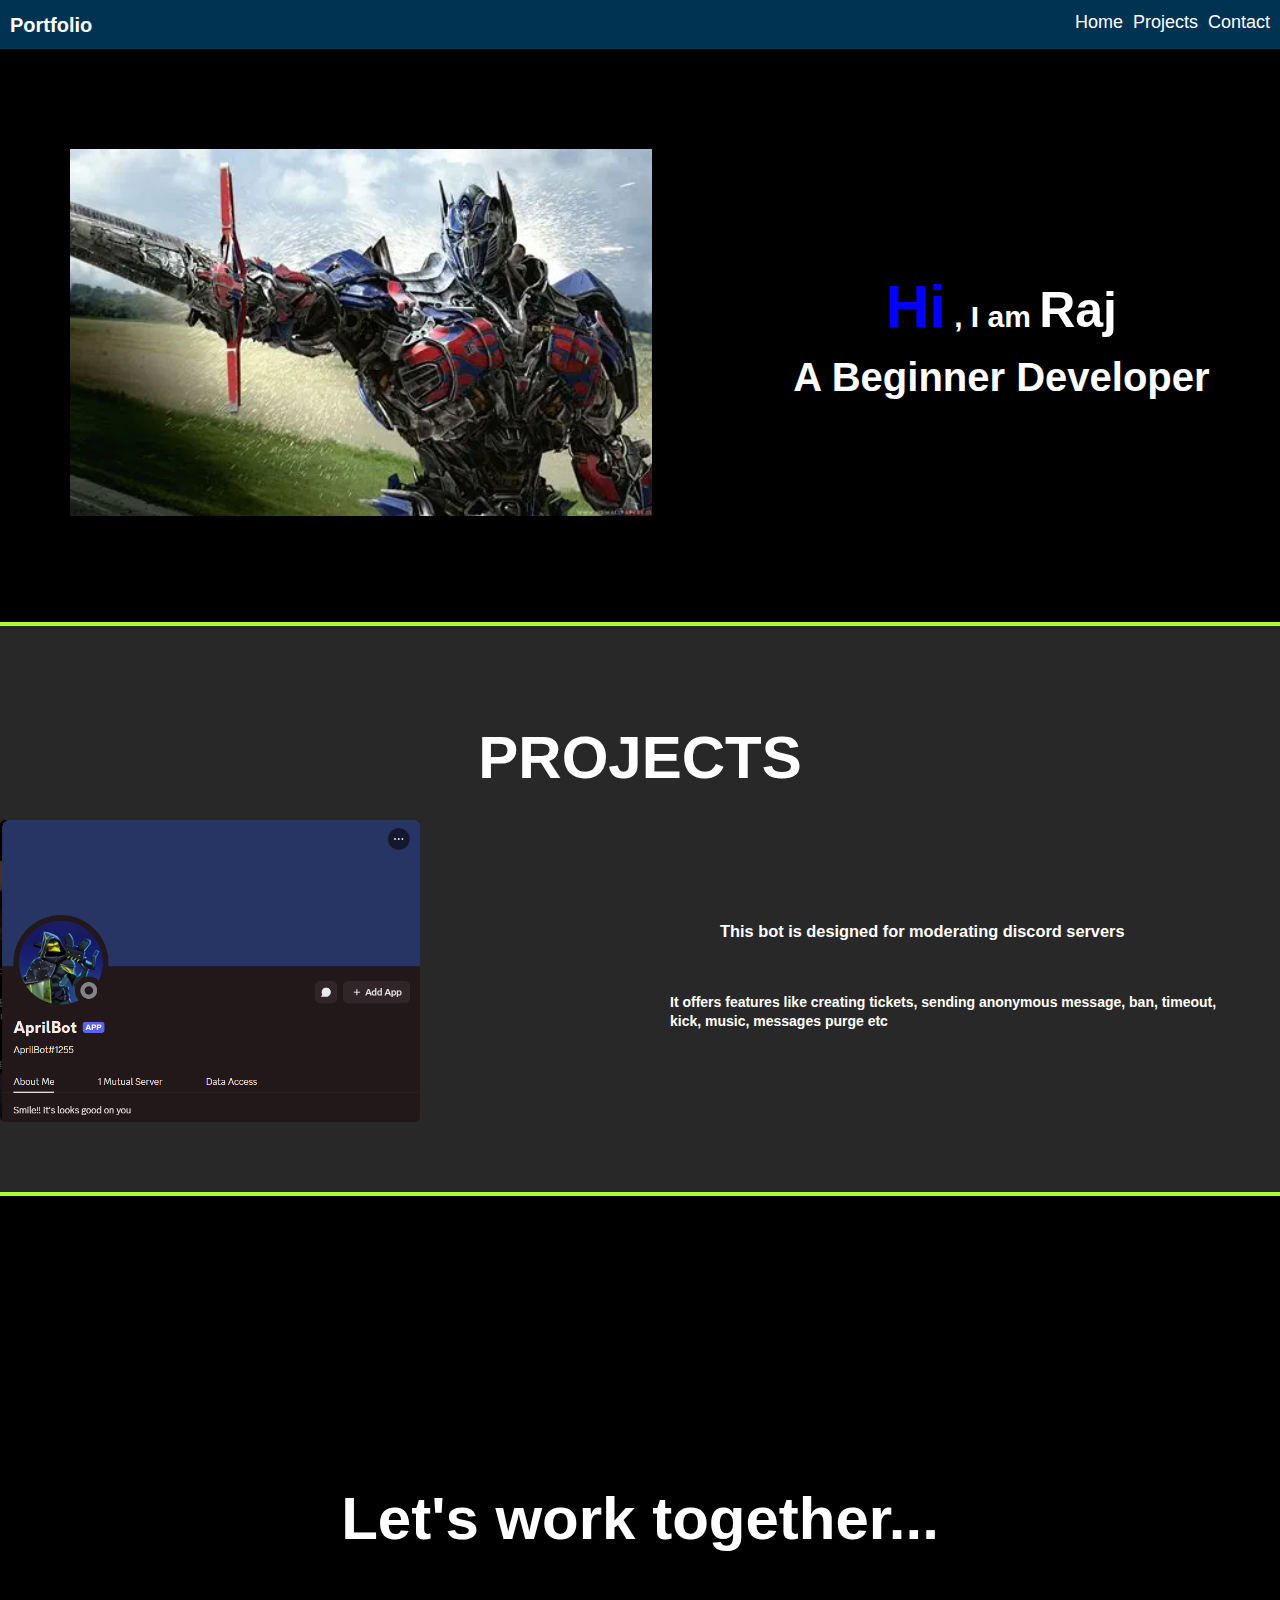
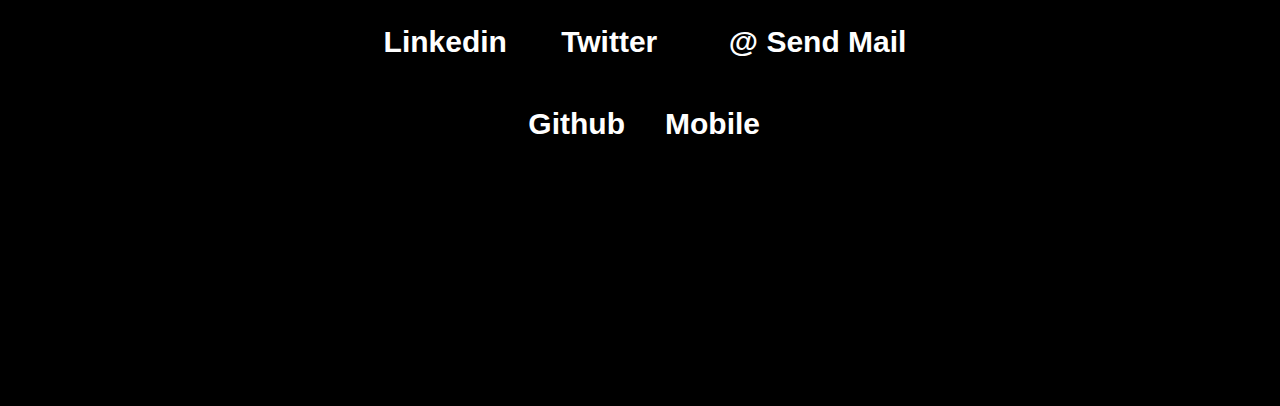
<file: index.html>
<!DOCTYPE html>
<html lang="en">
  <head>
    <meta charset="UTF-8" />
    <meta http-equiv="X-UA-Compatible" content="IE=edge" />
    <meta name="viewport" content="width=device-width, initial-scale=1.0" />
    <title>Portfolio Website</title>

    <link rel="stylesheet" href="style.css" />
  </head>
  <body>
    <header>
      <nav class="container">
        <div class="logo">Portfolio</div>
        <ul>
          <a href="#hero">
            <li>Home</li>
          </a>
          <a href="#project">
            <li>Projects</li>
          </a>
          <a href="#contact">
            <li>Contact</li>
          </a>
        </ul>
      </nav>
    </header>
    <main>
      <section id="hero">
        <div class="container">
          <div class="hero_image">
           
              <img src="./images/hero.png" alt="hero image" />
  
          </div>
          <div class="hero_content">
            <h1>
              <span class="hi_text">Hi</span> , I am
              <span class="name_text">Raj</span>
            </h1>
            <h2>A Beginner Developer</h2>
          </div>
        </div>
      </section>
      <section id="project">
        <h2>PROJECTS</h2>
        <div class="container">
          <div class="project_container">
            <div class="grid_item">
              <div class="card">
                <!-- <a href="calculator/CalculatorIndex.html"> -->
                  <img src="images/project1.png" alt="Project 1" />
                

                <div class="card_content">
                  <h3>April bot</h3>
                </div>
              </div>
            </div>
            <div class="pdetail">
              <h3>This bot is designed for moderating discord servers</h3>
              <h4>
                It offers features like creating tickets, sending anonymous
                message, ban, timeout, kick, music, messages purge etc
              </h4>
            </div>
          </div>
        </div>
      </section>
      <section id="contact">
        <div class="container">
          <h2>Let's work together...</h2>
          <div class="top_contact">
            <div class="contact_way">
              <i class="fab fa-linkedin"></i>
              <h3>Linkedin</h3>
            </div>
            <div class="contact_way">
              <i class="fa fa-twitter"></i>
              <h3>Twitter</h3>
            </div>
            <div class="contact_way">
              <h3>@ Send Mail</h3>
            </div>
          </div>
          <div class="bottom_contact">
            <div class="contact_way">
              <i class="fab fa-github"></i>
              <h3>Github</h3>
            </div>
            <div class="contact_way">
              <i class="fa fa-mobile"></i>
              <h3>Mobile</h3>
            </div>
          </div>
        </div>
      </section>
    </main>
  </body>
</html>
</file>
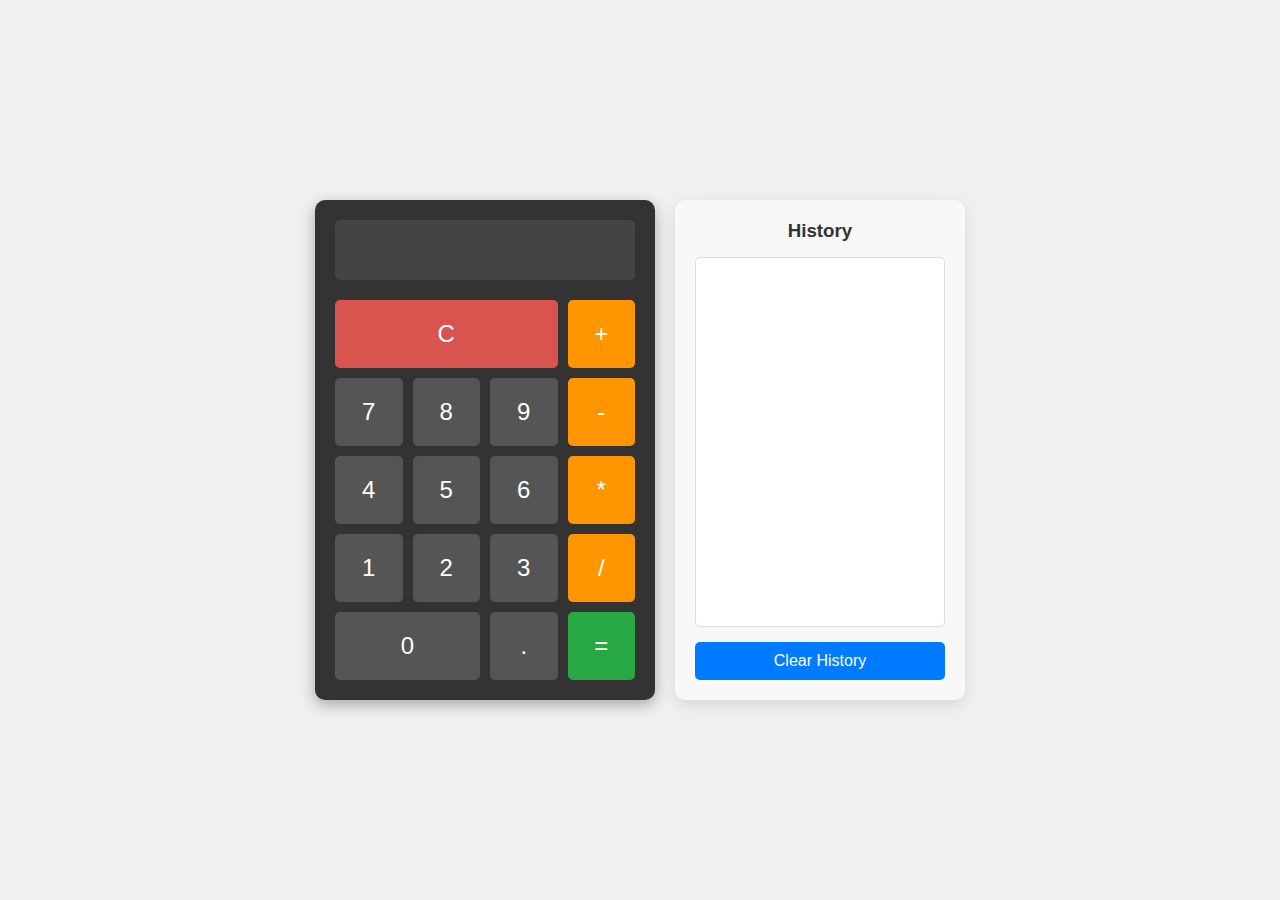
<file: calculator/index.html>
<!DOCTYPE html>
<html lang="en">
<head>
    <meta charset="UTF-8">
    <meta name="viewport" content="width=device-width, initial-scale=1.0">
    <title>Calculator with History</title>
    <link rel="stylesheet" href="style.css">
</head>
<body>
    <div class="container">
        <div class="calculator">
            <div class="display">
                <input type="text" id="result" readonly>
            </div>
            <div class="buttons">
                <button class="btn clear" onclick="clearResult()">C</button>
                <button class="btn operator" onclick="appendToResult('+')">+</button>
                
                <button class="btn number" onclick="appendToResult('7')">7</button>
                <button class="btn number" onclick="appendToResult('8')">8</button>
                <button class="btn number" onclick="appendToResult('9')">9</button>
                <button class="btn operator" onclick="appendToResult('-')">-</button>
                
                <button class="btn number" onclick="appendToResult('4')">4</button>
                <button class="btn number" onclick="appendToResult('5')">5</button>
                <button class="btn number" onclick="appendToResult('6')">6</button>
                <button class="btn operator" onclick="appendToResult('*')">*</button>
                
                <button class="btn number" onclick="appendToResult('1')">1</button>
                <button class="btn number" onclick="appendToResult('2')">2</button>
                <button class="btn number" onclick="appendToResult('3')">3</button>
                <button class="btn operator" onclick="appendToResult('/')">/</button>
                <button class="btn number zero" onclick="appendToResult('0')">0</button>
                <button class="btn number" onclick="appendToResult('.')">.</button>
                <button class="btn equals" onclick="calculateResult()">=</button>
            </div>
        </div>

        <div class="history-panel">
            <h3>History</h3>
            <div id="history-list">
                </div>
            <button class="btn clear-history" onclick="clearHistory()">Clear History</button>
        </div>
    </div>

    <script src="script.js"></script>
</body>
</html>
</file>
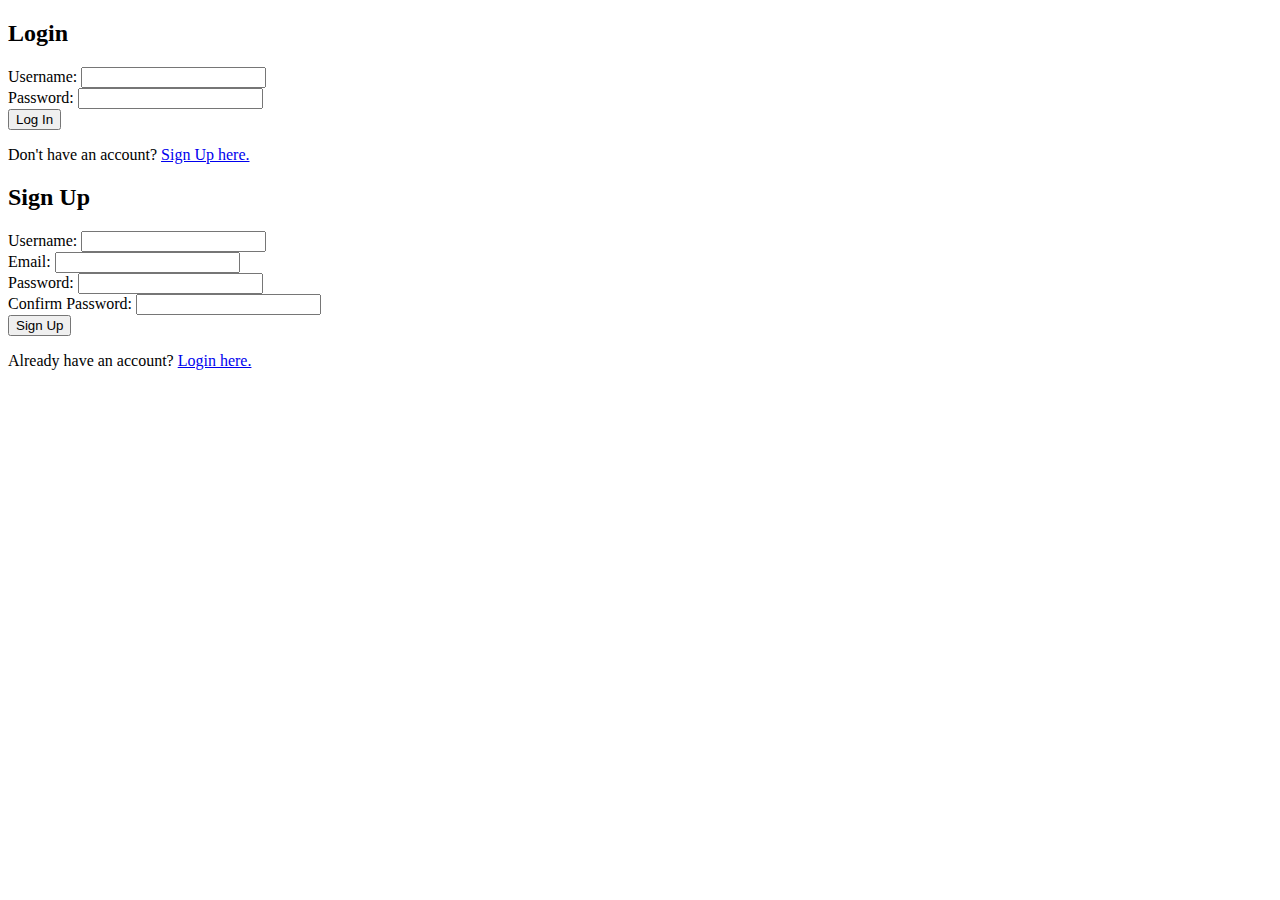
<file: login2/index.html>
<!DOCTYPE html>
<html lang="en">
<head>
    <meta charset="UTF-8">
    <meta name="viewport" content="width=device-width, initial-scale=1.0">
    <title>Login & Sign Up Page</title>
    <!-- <link rel="stylesheet" href="style.css"> -->
</head>
<body>
    <div class="container">
        <div class="form-card" id="login-card">
            <h2>Login</h2>
            <form action="#" method="POST">
                <div class="input-group">
                    <label for="login-username">Username:</label>
                    <input type="text" id="login-username" name="username" required>
                </div>
                <div class="input-group">
                    <label for="login-password">Password:</label>
                    <input type="password" id="login-password" name="password" required>
                </div>
                <button type="submit">Log In</button>
            </form>
            <p class="toggle-text">Don't have an account? <a href="#" id="show-signup">Sign Up here.</a></p>
        </div>

        <div class="form-card hidden" id="signup-card">
            <h2>Sign Up</h2>
            <form action="#" method="POST">
                <div class="input-group">
                    <label for="signup-username">Username:</label>
                    <input type="text" id="signup-username" name="username" required>
                </div>
                <div class="input-group">
                    <label for="signup-email">Email:</label>
                    <input type="email" id="signup-email" name="email" required>
                </div>
                <div class="input-group">
                    <label for="signup-password">Password:</label>
                    <input type="password" id="signup-password" name="password" required>
                </div>
                <div class="input-group">
                    <label for="signup-confirm-password">Confirm Password:</label>
                    <input type="password" id="signup-confirm-password" name="confirm_password" required>
                </div>
                <button type="submit">Sign Up</button>
            </form>
            <p class="toggle-text">Already have an account? <a href="#" id="show-login">Login here.</a></p>
        </div>
    </div>

    <script>
        // Get references to the elements
        const loginCard = document.getElementById('login-card');
        const signupCard = document.getElementById('signup-card');
        const showSignupLink = document.getElementById('show-signup');
        const showLoginLink = document.getElementById('show-login');

        // Function to show the Sign Up card and hide Login
        showSignupLink.addEventListener('click', function(event) {
            event.preventDefault(); // Prevent the default link behavior (jumping to top)
            loginCard.classList.add('hidden');
            signupCard.classList.remove('hidden');
        });

        // Function to show the Login card and hide Sign Up
        showLoginLink.addEventListener('click', function(event) {
            event.preventDefault(); // Prevent the default link behavior
            signupCard.classList.add('hidden');
            loginCard.classList.remove('hidden');
        });
    </script>
</body>
</html>
</file>
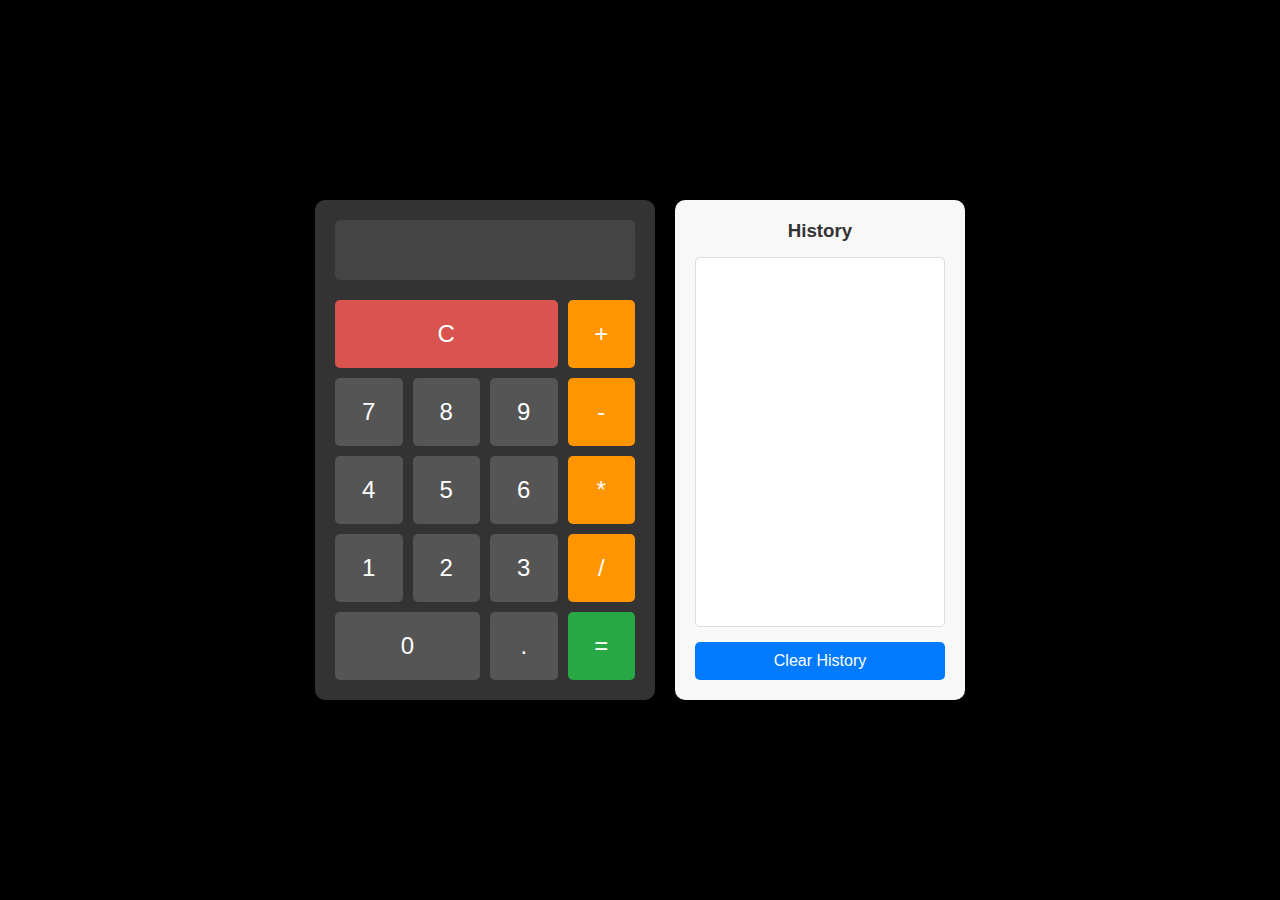
<file: calculator/CalculatorIndex.html>
<!DOCTYPE html>
<html lang="en">
<head>
    <meta charset="UTF-8">
    <meta name="viewport" content="width=device-width, initial-scale=1.0">
    <title>Calculator with History</title>
    <link rel="stylesheet" href="CalculatorStyle.css">
</head>
<body>
    <div class="container">
        <div class="calculator">
            <div class="display">
                <input type="text" id="result" readonly>
            </div>
            <div class="buttons">
                <button class="btn clear" onclick="clearResult()">C</button>
                <button class="btn operator" onclick="appendToResult('+')">+</button>
                
                <button class="btn number" onclick="appendToResult('7')">7</button>
                <button class="btn number" onclick="appendToResult('8')">8</button>
                <button class="btn number" onclick="appendToResult('9')">9</button>
                <button class="btn operator" onclick="appendToResult('-')">-</button>
                
                <button class="btn number" onclick="appendToResult('4')">4</button>
                <button class="btn number" onclick="appendToResult('5')">5</button>
                <button class="btn number" onclick="appendToResult('6')">6</button>
                <button class="btn operator" onclick="appendToResult('*')">*</button>
                
                <button class="btn number" onclick="appendToResult('1')">1</button>
                <button class="btn number" onclick="appendToResult('2')">2</button>
                <button class="btn number" onclick="appendToResult('3')">3</button>
                <button class="btn operator" onclick="appendToResult('/')">/</button>
                <button class="btn number zero" onclick="appendToResult('0')">0</button>
                <button class="btn number" onclick="appendToResult('.')">.</button>
                <button class="btn equals" onclick="calculateResult()">=</button>
            </div>
        </div>

        <div class="history-panel">
            <h3>History</h3>
            <div id="history-list">
                </div>
            <button class="btn clear-history" onclick="clearHistory()">Clear History</button>
        </div>
    </div>

    <script src="CalculatorScript.js"></script>
</body>
</html>
</file>
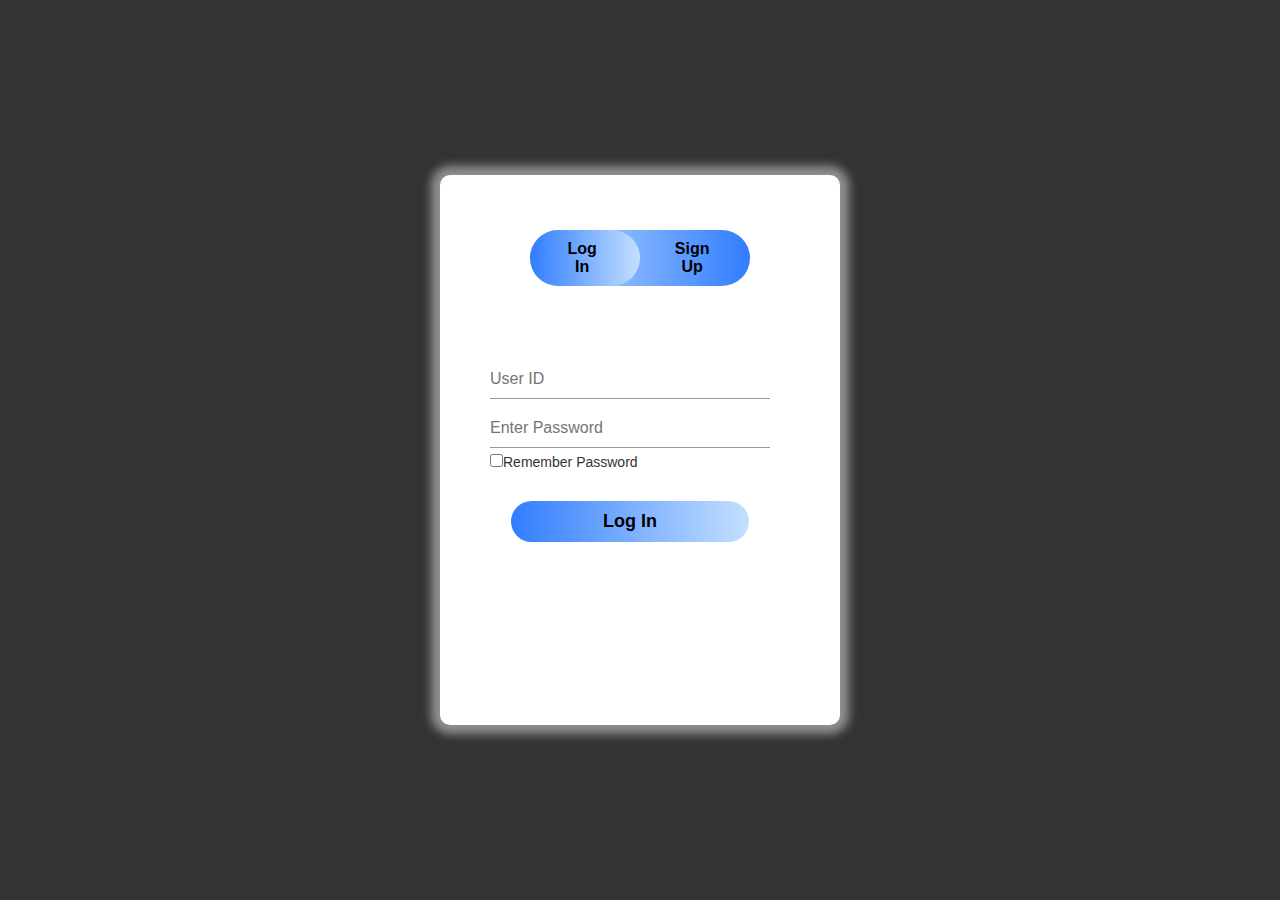
<file: loginPage/indexR.html>
<!DOCTYPE html>
<html lang="en">

<head>
    <meta charset="UTF-8" />
    <meta name="viewport" content="width=device-width, initial-scale=1.0" />
    <title>Login & Sign Up</title>
    <link rel="stylesheet" href="style.css" />
</head>

<body>
    <div class="container">
        <div class="form-box">
            <div class="button-box">
                <div id="btn"></div>
                <button type="button" class="toggle-btn l" onclick="login()">
                    Log In
                </button>
                <button type="button" class="toggle-btn r" onclick="register()">
                    Sign Up
                </button>
            </div>

            <form id="login" class="input-group">
                <input type="text" class="input-field" placeholder="User ID" />
                <input type="password" class="input-field" placeholder="Enter Password" />
                <input type="checkbox" class="check-box" /><span>Remember Password</span>
                <button type="submit" class="submit-btn">Log In</button>
            </form>

            <form id="register" class="input-group">
                <input type="text" class="input-field" placeholder="User ID" />
                <input type="email" class="input-field" placeholder="Email ID" />
                <input type="number" class="input-field" placeholder="Phone Number" />
                <input type="password" class="input-field" placeholder="Enter Password" />
                <input type="password" class="input-field" placeholder="Confirm Password" />
                <input type="checkbox" class="check-box" /><span>I agree to the terms & conditions</span>
                <button type="submit" class="submit-btn">Register</button>
            </form>
        </div>
    </div>

    <script src="script.js">
    </script>
</body>

</html>
</file>
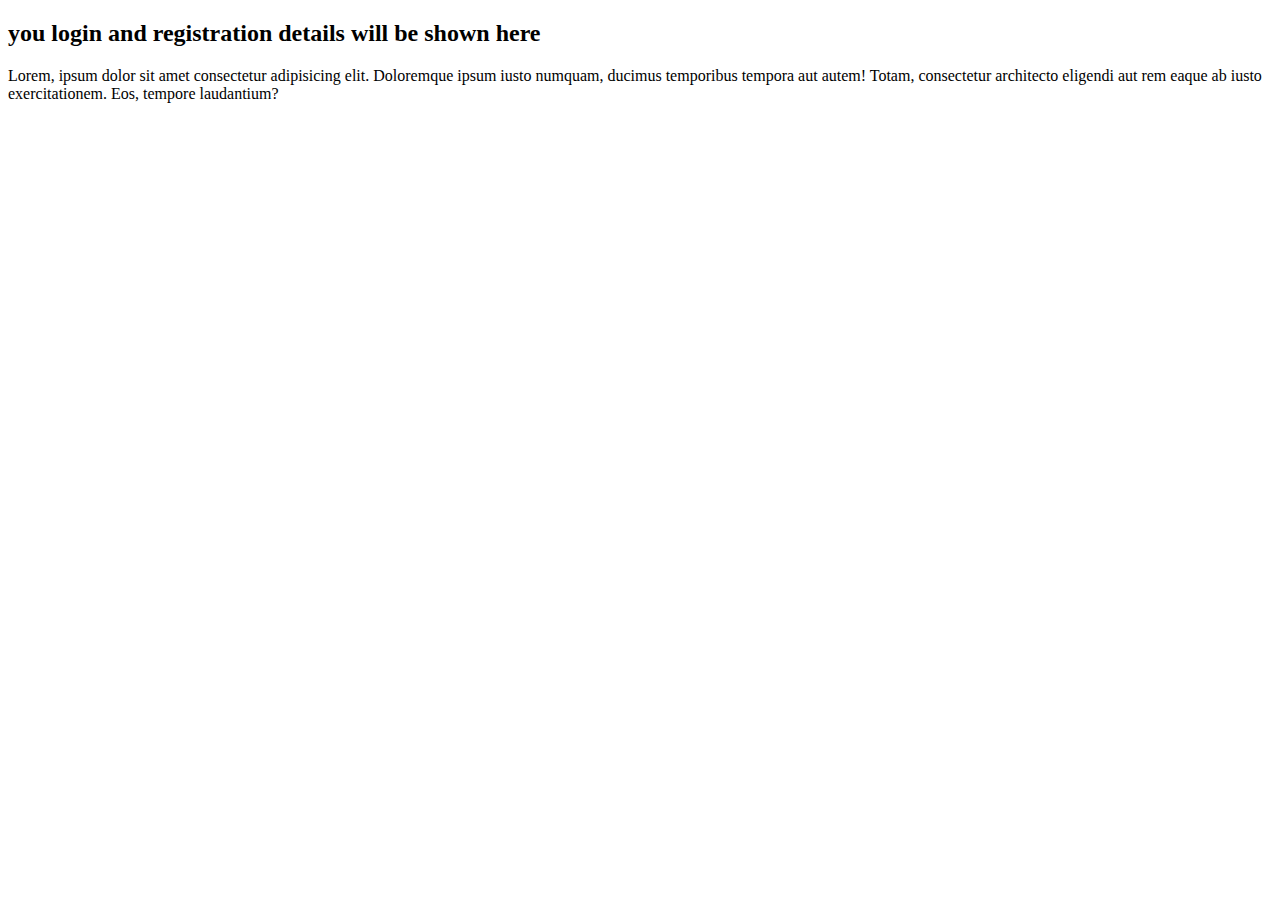
<file: loginPage/landingPage.html>
<!DOCTYPE html>
<html lang="en">
<head>
    <meta charset="UTF-8">
    <meta name="viewport" content="width=device-width, initial-scale=1.0">
    <title>Document</title>
</head>
<body>
    <h2>you login and registration details will be shown here</h2>
    <p>Lorem, ipsum dolor sit amet consectetur adipisicing elit. Doloremque ipsum iusto numquam, ducimus temporibus tempora aut autem! Totam, consectetur architecto eligendi aut rem eaque ab iusto exercitationem. Eos, tempore laudantium?</p>
</body>
</html>
</file>
<file: style.css>
* {
  margin: 0;
  padding: 0;
  box-sizing: border-box;
}

html {
  font-size: 62.5%;
}
body,
html {
  font-family: "Poppins", sans-serif;
  font-weight: 300;
  line-height: 1.4;
  scroll-behavior: smooth;
  color: white;
}
body {
  font-size: 1.4rem;
}

.container {
  max-width: 1300px;
  margin: 0 auto;
}
a {
  text-decoration: none;
  color: white;
}
ul {
  list-style: none;
}
header {
  position: sticky;
  top: 0;
  z-index: 100;
  background: #003251;
}

section {
  scroll-margin-top: 50px;
}

nav {
  display: flex;
  justify-content: space-between;
  align-items: center;
  padding: 1rem;
}
nav ul {
  display: flex;
  gap: 1rem;
}
nav li {
  font-size: 1.8rem;
  border-bottom: 0.4rem transparent solid;
  transition: 0.3s ease-in-out;
}
nav li:hover {
  border-bottom: 0.4rem yellowgreen solid;
  transition: 0.3s ease-in-out;
}
.logo {
  font-size: 2rem;
  font-weight: 700;
}

#hero {
  background: black;
  padding: 10rem 0;
  border-bottom: 4px solid greenyellow;
  max-height: 100vh;
}
#hero .container {
  display: flex;
  justify-content: space-around;
  align-items: center;
}
.hero_content {
  display: grid;
  place-items: center;
}

#hero h1 {
  font-size: 3rem;
  font-weight: bold;
}

.hi_text {
  font-size: 6rem;
  font-weight: bold;
  color: blue;
}
.name_text {
  font-size: 5rem;
}

#hero h2 {
  font-size: 4rem;
  font-weight: bold;


}



/* Project Section */

.pdetail{
  padding: 5rem;
}
.pdetail h3{
  padding: 5rem;
}

#project {
  background: rgb(40, 40, 40);
  padding: 7rem 0 ;
  border-bottom: 4px solid greenyellow;
}

#project h2 {
  font-size: 6rem;
  text-align: center;
  padding: 2rem 0;
}

.project_container{
  display: flex;
  justify-content: center;
  gap:20rem
 
}
.grid_item {
  display: grid;
  place-items: center;
}

.card {
  width: 420px;
  display: flex;
  flex-direction: column;
  border-radius: 0.5rem;
  overflow: hidden;
  transition: 0.2s ease-in-out;
}
.card:hover {
  transform: scale(1.05);
  transition: 1s ease-in-out;
}
.card:hover img {
  transform: scale(1.05);
  transition: 0.5s ease-in-out;
  opacity: 0.8;
}
.card:hover .card_content {
  background: white;
  color: rgb(0, 0, 0);
  transform: translateY(0px);
}

.card_content {
  padding: 2rem;
  position: relative;
  top: -6.5rem;
  margin-bottom: -6.5rem;
  transition: 0.5s ease-in-out;
  transform: translateY(100px);
}
.card_content h3 {
  text-align: center;
}

/* Contact Section */
#contact {
  background: black;
}

#contact h2 {
  font-size: 6rem;
  text-align: center;
  margin: 2rem 0;
}

#contact .container {
  height: 90vh;
  display: flex;
  flex-direction: column;
  gap: 4rem;
  justify-content: center;
}

.top_contact {
  max-width: 800px;
  display: grid;
  margin: 0 auto;
  grid-template-columns: repeat(auto-fit, minmax(80px, 1fr));
}
.contact_way {
  display: flex;
  gap: 1rem;
  align-items: center;
}

.contact_way i {
  font-size: 3rem;
}
.contact_way h3 {
  font-size: 3rem;
  font-weight: bold;
}

.bottom_contact {
  max-width: 400px;
  gap: 3rem;
  display: grid;
  margin: 0 auto;
  grid-template-columns: repeat(auto-fit, minmax(80px, 1fr));
}
</file>
<file: calculator/style.css>
body {
    display: flex;
    justify-content: center;
    align-items: center;
    min-height: 100vh;
    background-color: #f0f0f0;
    font-family: 'Arial', sans-serif;
    margin: 0;
}

.container {
    display: flex;
    gap: 20px; /* Space between calculator and history */
}

.calculator {
    background-color: #333;
    border-radius: 10px;
    box-shadow: 0 5px 15px rgba(0, 0, 0, 0.3);
    padding: 20px;
    width: 300px; /* Adjust as needed */
}

.display {
    margin-bottom: 20px;
}

#result {
    width: 100%;
    height: 60px;
    background-color: #444;
    border: none;
    border-radius: 5px;
    color: #fff;
    font-size: 2.5em;
    text-align: right;
    padding: 10px;
    box-sizing: border-box;
    outline: none;
}

.buttons {
    display: grid;
    grid-template-columns: repeat(4, 1fr);
    gap: 10px;
}

.btn {
    background-color: #666;
    color: #fff;
    border: none;
    border-radius: 5px;
    padding: 20px;
    font-size: 1.5em;
    cursor: pointer;
    transition: background-color 0.2s ease;
}

.btn:hover {
    background-color: #777;
}

.btn.number {
    background-color: #555;
}

.btn.number:hover {
    background-color: #666;
}

.btn.operator {
    background-color: #ff9500;
}

.btn.operator:hover {
    background-color: #e08500;
}

.btn.clear {
    background-color: #d9534f;
    grid-column: span 3;
}

.btn.clear:hover {
    background-color: #c9302c;
}

.btn.equals {
    background-color: #28a745;
    /* grid-column: span 2; */
}

.btn.equals:hover {
    background-color: #218838;
}

.btn.zero {
    grid-column: span 2;
}

/* History Panel Styling */
.history-panel {
    background-color: #f8f8f8;
    border-radius: 10px;
    box-shadow: 0 5px 15px rgba(0, 0, 0, 0.1);
    padding: 20px;
    width: 250px; /* Adjust as needed */
    display: flex;
    flex-direction: column;
}

.history-panel h3 {
    margin-top: 0;
    color: #333;
    text-align: center;
    margin-bottom: 15px;
}

#history-list {
    flex-grow: 1; /* Allows it to take up available space */
    overflow-y: auto; /* Makes it scrollable if content overflows */
    max-height: 400px; /* Limit height for scrollbar to appear */
    border: 1px solid #ddd;
    padding: 10px;
    border-radius: 5px;
    background-color: #fff;
    margin-bottom: 15px;
}

.history-item {
    padding: 8px 0;
    border-bottom: 1px solid #eee;
    font-size: 0.9em;
    color: #555;
}

.history-item:last-child {
    border-bottom: none;
}

.history-item strong {
    color: #000;
}

.btn.clear-history {
    background-color: #007bff; /* A nice blue */
    color: white;
    padding: 10px;
    font-size: 1em;
    border-radius: 5px;
    cursor: pointer;
    transition: background-color 0.2s ease;
    margin-top: auto; /* Pushes the button to the bottom */
}

.btn.clear-history:hover {
    background-color: #0056b3;
}
</file>
<file: calculator/CalculatorStyle.css>
body {
    display: flex;
    justify-content: center;
    align-items: center;
    min-height: 100vh;
    background-color: #000000;
    font-family: 'Arial', sans-serif;
    margin: 0;
}

.container {
    display: flex;
    gap: 20px; /* Space between calculator and history */
}

.calculator {
    background-color: #333;
    border-radius: 10px;
    box-shadow: 0 5px 15px rgba(0, 0, 0, 0.3);
    padding: 20px;
    width: 300px; /* Adjust as needed */
}

.display {
    margin-bottom: 20px;
}

#result {
    width: 100%;
    height: 60px;
    background-color: #444;
    border: none;
    border-radius: 5px;
    color: #fff;
    font-size: 2.5em;
    text-align: right;
    padding: 10px;
    box-sizing: border-box;
    outline: none;
}

.buttons {
    display: grid;
    grid-template-columns: repeat(4, 1fr);
    gap: 10px;
}

.btn {
    background-color: #666;
    color: #fff;
    border: none;
    border-radius: 5px;
    padding: 20px;
    font-size: 1.5em;
    cursor: pointer;
    transition: background-color 0.2s ease;
}

.btn:hover {
    background-color: #777;
}

.btn.number {
    background-color: #555;
}

.btn.number:hover {
    background-color: #666;
}

.btn.operator {
    background-color: #ff9500;
}

.btn.operator:hover {
    background-color: #e08500;
}

.btn.clear {
    background-color: #d9534f;
    grid-column: span 3;
}

.btn.clear:hover {
    background-color: #c9302c;
}

.btn.equals {
    background-color: #28a745;
    /* grid-column: span 2; */
}

.btn.equals:hover {
    background-color: #218838;
}

.btn.zero {
    grid-column: span 2;
}

/* History Panel Styling */
.history-panel {
    background-color: #f8f8f8;
    border-radius: 10px;
    box-shadow: 0 5px 15px rgba(0, 0, 0, 0.1);
    padding: 20px;
    width: 250px; /* Adjust as needed */
    display: flex;
    flex-direction: column;
}

.history-panel h3 {
    margin-top: 0;
    color: #333;
    text-align: center;
    margin-bottom: 15px;
}

#history-list {
    flex-grow: 1; /* Allows it to take up available space */
    overflow-y: auto; /* Makes it scrollable if content overflows */
    max-height: 400px; /* Limit height for scrollbar to appear */
    border: 1px solid #ddd;
    padding: 10px;
    border-radius: 5px;
    background-color: #fff;
    margin-bottom: 15px;
}

.history-item {
    padding: 8px 0;
    border-bottom: 1px solid #eee;
    font-size: 0.9em;
    color: #555;
}

.history-item:last-child {
    border-bottom: none;
}

.history-item strong {
    color: #000;
}

.btn.clear-history {
    background-color: #007bff; /* A nice blue */
    color: white;
    padding: 10px;
    font-size: 1em;
    border-radius: 5px;
    cursor: pointer;
    transition: background-color 0.2s ease;
    margin-top: auto; /* Pushes the button to the bottom */
}

.btn.clear-history:hover {
    background-color: #0056b3;
}
</file>
<file: loginPage/style.css>
* {
  margin: 0;
  padding: 0;
  font-family: sans-serif;
  box-sizing: border-box;
}

body {
  height: 100vh;
  width: 100%;
  background-color: #333;

  background-position: center;
  background-size: cover;
  position: relative;
  display: flex;
  align-items: center;
}

.container {
  width: 400px;

  margin: 500px auto;
  height: 550px;
  background: #fff;
  border-radius: 10px;
  padding: 20px 30px;
  overflow: hidden;
  position: relative;
  box-shadow: 0 0 10px 9px rgba(184, 184, 184, 0.7);
}

.button-box {
  width: 220px;
  margin: 35px auto;
  position: relative;
  box-shadow: #000000;
  background: linear-gradient(to right, #c4e0ff, #317dff);

  border-radius: 30px;
  display: flex;
}

.toggle-btn {
  padding: 10px 30px;
  cursor: pointer;
  background: transparent;
  border: 0;
  outline: none;
  position: relative;
  flex-grow: 1;
  font-size: 16px;
  font-weight: bold;
  color: #000000;
  transition: color 0.3s ease;
}

#btn {
  top: 0;
  left: 0;
  position: absolute;
  width: 110px;
  height: 100%;
  background: linear-gradient(to right, #317dff, #c4e0ff);
  border-radius: 30px;
  transition: 0.5s;
}

.input-group {
  top: 180px;
  position: absolute;
  width: 280px;
  transition: 0.7s;
}

.input-field {
  width: 100%;
  padding: 10px 0;
  margin: 5px 0;
  border-left: 0;
  border-top: 0;
  border-right: 0;
  border-bottom: 1px solid #999;
  outline: none;
  background: transparent;
  font-size: 16px;
  color: #333;
}

.check-box {
  color: #333;
}

span {
  color: #333;
  font-size: 14px;
}

.submit-btn {
  width: 85%;
  padding: 10px 30px;
  cursor: pointer;
  display: block;
  margin: 30px auto 0;
  background: linear-gradient(to right, #317dff, #c4e0ff);
  border: 0;
  outline: none;
  border-radius: 30px;
  color: #000000;
  font-size: 18px;
  font-weight: bold;
  transition: transform 0.3s ease, box-shadow 0.3s ease;
}

.submit-btn:hover {
  transform: translateY(-2px);
  box-shadow: 0 5px 15px rgba(0, 0, 0, 0.4);
}

#login {
  left: 50px;
}

#register {
  left: 450px;
}
</file>
<file: login2/style.css>
/* Basic Reset */
* {
    margin: 0;
    padding: 0;
    box-sizing: border-box; /* Include padding and border in element's total width/height */
}

body {
    font-family: Arial, sans-serif;
    display: flex; /* Use flexbox to center content */
    justify-content: center; /* Center horizontally */
    align-items: center; /* Center vertically */
    min-height: 100vh; /* Ensure body takes full viewport height */
    background-color: #f4f4f4; /* Light background */
    color: #333;
}

.container {
    width: 100%;
    max-width: 400px; /* Limit the width of the form container */
    padding: 20px;
    background-color: #fff;
    border-radius: 8px;
    box-shadow: 0 4px 10px rgba(0, 0, 0, 0.1); /* Subtle shadow */
    text-align: center; /* Center text inside the container */
}

.form-card {
    padding: 20px;
}

.form-card h2 {
    margin-bottom: 25px;
    color: #007bff; /* A nice blue for headings */
}

.input-group {
    margin-bottom: 15px; /* Space between input groups */
    text-align: left; /* Align labels and inputs to the left */
}

.input-group label {
    display: block; /* Make label take its own line */
    margin-bottom: 5px;
    font-weight: bold;
}

.input-group input[type="text"],
.input-group input[type="email"],
.input-group input[type="password"] {
    width: 100%; /* Make input fields take full width of their container */
    padding: 10px;
    border: 1px solid #ccc;
    border-radius: 4px;
    font-size: 16px;
}

button[type="submit"] {
    width: 100%;
    padding: 12px 20px;
    background-color: #007bff;
    color: white;
    border: none;
    border-radius: 5px;
    font-size: 18px;
    cursor: pointer;
    margin-top: 20px; /* Space above the button */
    transition: background-color 0.3s ease; /* Smooth transition for hover effect */
}

button[type="submit"]:hover {
    background-color: #0056b3; /* Darker blue on hover */
}

.toggle-text {
    margin-top: 20px;
    font-size: 14px;
    color: #555;
}

.toggle-text a {
    color: #007bff;
    text-decoration: none; /* Remove underline from links */
    font-weight: bold;
}

.toggle-text a:hover {
    text-decoration: underline; /* Add underline on hover */
}

/* Class to hide elements */
.hidden {
    display: none;
}
</file>
